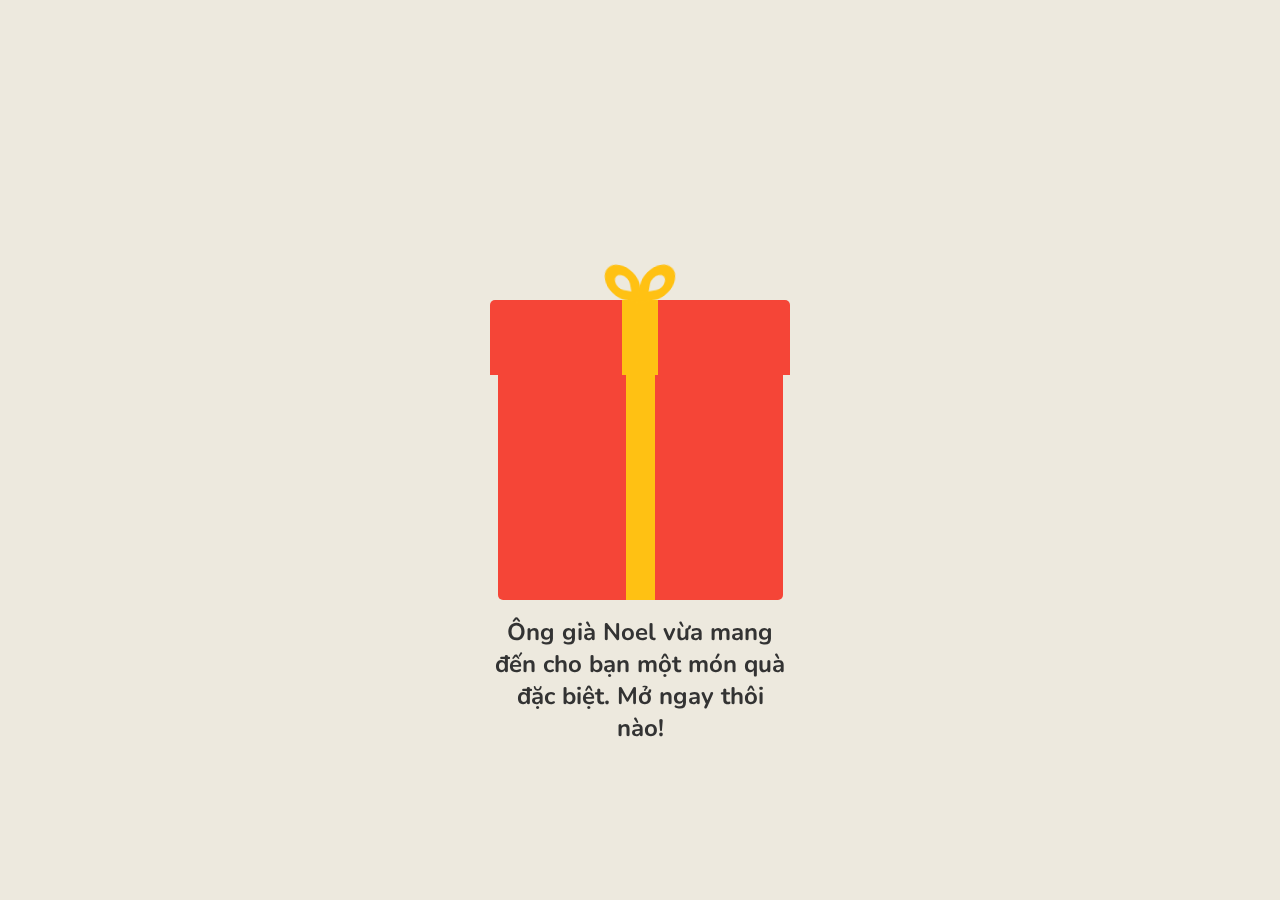
<file: tetris/christmas/index.htm>
<!DOCTYPE html>
<html lang="en">

<head>
    <title>Nguyễn Hoàng Dũng</title>
    <meta charset="utf-8">
    <meta name="viewport" content="width=device-width, initial-scale=1">
    <link rel="preconnect" href="https://fonts.googleapis.com">
    <link rel="preconnect" href="https://fonts.gstatic.com" crossorigin>
    <link href="https://fonts.googleapis.com/css2?family=Nunito:wght@700&display=swap" rel="stylesheet">
    <script src="https://cdnjs.cloudflare.com/ajax/libs/jquery/1.8.1/jquery.min.js"></script>

    <script>
        jQuery(document).ready(function () {
            giftOpen();
        });

        jQuery(window).load(function () {
            window.requestAnimFrame = (function () {

                return window.requestAnimationFrame ||
                    window.webkitRequestAnimationFrame ||
                    window.mozRequestAnimationFrame ||

                    function (callback) {
                        window.setTimeout(callback, 1000 / 60);
                    };
            })();
        });
        //Gift Open

        function giftOpen() {
            const quotes = [
                "Hôm nay ông già Noel không thể đi tặng quà cho mọi người vì đàn tuần lộc của ông đã chạy mất. Có 10 con chạy đi nhưng chỉ tìm lại được 9 con, còn 1 con đang ngồi đọc tin nhắn này… Haha! Noel vui vẻ nhé!",
                "Nếu một sáng mai thức dậy, bạn bỗng thấy mình bị nhét vào một cái bao bố thật to và bị lôi đi thì đừng hoảng sợ nhé, bởi vì tôi đã xin ông già Noel rằng món quà tôi muốn duy nhất chính là bạn! Merry Christmas.",
                "Giáng sinh đến cửa nhà bạn rồi. Tớ thường ít khi gửi những lời chúc Giáng sinh cho kẻ ngu đần. Nhưng hôm nay tin nhắn miễn phí nên tớ nhắn tin chúc bạn Giáng sinh vui vẻ và ế bền vững, trường tồn.",
                "Chúc mọi người một Giáng sinh thật nhiều niềm vui, nhiều tình yêu, nhiều tiền tiêu và ngày càng ít liêu xiêu đi.",
                "Nửa đêm Giáng sinh, nếu một ông già mập mặc đồ đỏ nhảy qua cửa sổ, gói bạn lại và cho vào bao tải thì đừng có chống cự nhé. Tôi đã nói với ông Noel rằng tôi muốn có bạn trong Giáng sinh này.",
                "Giáng sinh và năm mới sắp đến rồi. Chúc chị em: Trẻ trung như heo sữa, Bốc lửa như heo hơi, Chịu chơi như heo nái, Hăng hái như heo con, Sắc son như heo đất, Đủ chất như ..heo thịt! Chúc anh em: Tươi vui như heo cắn, đỏ đắn như heo lai, sức dai như… heo nọc, xốc vác như heo rừng, bừng bừng như… heo quay! Merry Christmas!",
            ]
            jQuery("section.gift").on("click", function () {

                jQuery(".gift-top").removeClass("hovered");
                jQuery(".gift-text").hide();
                createSnow();
                jQuery(".gift-bottom").addClass("fadeout");
                jQuery(".gift-top").addClass("fadeout");
                var player = document.getElementById('player');
                player.play()
                jQuery(".gift-final-text").text(quotes[Math.floor((Math.random() * quotes.length))]);
                setTimeout(function () {
                    jQuery(".santa-wrapper").fadeIn(5000);
                    jQuery(".gift-final-text").fadeIn(5000);
                }, 500);
            });
        }

        //Snow Fall

        function createSnow() {

            var particles = [];
            var particleSize = 3;
            var maxParticles = 1000;
            var particleOpacity = .9;

            // Initialize canvas
            var canvas = document.getElementById('snow');
            var ctx = canvas.getContext('2d');

            // Get window width & height
            var windowWidth = window.innerWidth;
            var windowHeight = window.innerHeight;

            // Apply canvas size based on window width & height.
            // This can be changed to bound within an element instead.
            canvas.width = windowWidth;
            canvas.height = windowHeight;

            // Push particle iteration
            for (var i = 0; i < maxParticles; i++) {

                particles.push({

                    // Particle x position
                    x: Math.random() * windowWidth,

                    // Particle y position
                    y: Math.random() * windowHeight,

                    // Particle radius
                    r: Math.random(Math.min(particleSize)) * particleSize,

                    // Particle density 
                    d: Math.random() * maxParticles,
                });
            }

            // Render particles
            function render() {

                ctx.clearRect(0, 0, windowWidth, windowHeight);
                ctx.fillStyle = 'rgba(255, 255, 255, ' + particleOpacity + ')';
                ctx.beginPath();

                for (var i = 0; i < maxParticles; i++) {

                    // Iterate the particles.
                    var p = particles[i];

                    // Move particles along x, y.
                    ctx.moveTo(p.x, p.y);

                    // Draw particle.
                    ctx.arc(p.x, p.y, p.r, 0, Math.PI * 2, true);
                }

                ctx.fill();
                update();
            }

            // To create a more dynamic and organic flow, we need to apply an
            // incremental 'angle' that will iterate through each particle flow.
            var angle = 0.005;

            // Update particles
            function update() {

                // Incremental angle.
                angle += 0.005;

                for (var i = 0; i < maxParticles; i++) {

                    var p = particles[i];

                    // Offset the particles flow based on the angle.
                    p.y += Math.cos(p.d) + p.r;
                    p.x += Math.sin(angle) * Math.PI / 10;

                    // Re-iterate the particles to the top once the particle has
                    // reached the bottom of the window.
                    if (p.y > windowHeight) {

                        particles[i] = {

                            x: Math.random() * windowWidth,
                            y: 0,
                            r: p.r,
                            d: p.d
                        };
                    }
                }
            }
            // Call function.
            (function runtime() {
                requestAnimFrame(runtime);
                render();
            })();
        }

    </script>

    <style>
        @import url('https://fonts.googleapis.com/css2?family=Nunito:wght@700&display=swap');

        body {
            background-color: #EDE9DE;
            font-family: 'Nunito', sans-serif;
            margin: 0;
            padding: 0;
            -webkit-backface-visibility: hidden;
            /* Chrome, Safari, Opera */
            backface-visibility: hidden;
        }

        .gift {
            position: absolute;
            top: 50%;
            left: 50%;
            width: 300px;
            height: 300px;
            transform: translate3d(-50%, -50%, 0);
            cursor: pointer;
        }

        .gift-top {
            position: relative;
            width: 100%;
            height: 25%;
            background: #F54537;
            border-radius: 5px 5px 0 0;
            background-image: linear-gradient(to right, #F54537 0%, #F54537 44%, #FFC113 44%, #FFC113 56%, #F54537 56%, #F54537 100%);
        }

        .gift-top.hovered {
            animation: shake 3s infinite;
            -webkit-animation: shake 3s infinite;
            -moz-animation: shake 3s infinite;
            -ms-animation: shake 3s infinite;
            -o-animation: shake 3s infinite;
        }

        .gift-bottom.fadeout {
            -webkit-animation-name: fadeOutDown;
            animation-name: fadeOutDown;
            -webkit-animation-duration: 1s;
            animation-duration: 1s;
            -webkit-animation-fill-mode: both;
            animation-fill-mode: both;
        }

        .gift-top.fadeout {
            -webkit-animation-name: rotateOutUpRight;
            animation-name: rotateOutUpRight;
            -webkit-animation-duration: 1s;
            animation-duration: 1s;
            -webkit-animation-fill-mode: both;
            animation-fill-mode: both;
        }

        .gift-top::before,
        .gift-top::after {
            content: "";
            width: 15px;
            height: 15px;
            border: 10px solid #FFC113;
            border-radius: 50% 50% 0 50%;
            position: absolute;
            top: 0;
            left: 50%;
            transform: translate3d(-100%, -100%, 0) skew(10deg, 10deg);
        }

        .gift-top::after {
            border-radius: 50% 50% 50% 0;
            transform: translate3d(0, -100%, 0) skew(-10deg, -10deg);
        }

        .gift-text {
            color: #333333;
            font-size: 24px;
            text-align: center;
        }

        .gift-final-text {
            font-size: 20px;
            display: none;
            text-align: justify;
        }

        .gift-bottom {
            width: 95%;
            height: 75%;
            margin: 0 auto;
            background-image: linear-gradient(to right, #F54537 0%, #F54537 45%, #FFC113 45%, #FFC113 55%, #F54537 55%, #F54537 100%);
            border-radius: 0 0 5px 5px;
        }

        .gift-card-text {
            display: none;
            font-size: 33px;
            top: 50%;
            left: 50%;
            transform: translate3d(-50%, -50%, 0);
            position: absolute;
            width: 100%;
        }

        #snow {
            width: 100%;
        }

        @keyframes shake {
            0% {
                transform: rotate(0deg);
            }

            12% {
                transform: rotate(-10deg);
            }

            25% {
                transform: rotate(10deg);
            }

            37% {
                transform: rotate(0deg);
            }

            100% {
                transform: rotate(0deg);
            }
        }

        @-webkit-keyframes shake {
            0% {
                -webkit-transform: rotate(0deg);
            }

            12% {
                -webkit-transform: rotate(-10deg);
            }

            25% {
                -webkit-transform: rotate(10deg);
            }

            37% {
                -webkit-transform: rotate(0deg);
            }

            100% {
                -webkit-transform: rotate(0deg);
            }
        }

        @-moz-keyframes shake {
            0% {
                -moz-transform: rotate(0deg);
            }

            12% {
                -moz-transform: rotate(-10deg);
            }

            25% {
                -moz-transform: rotate(10deg);
            }

            37% {
                -moz-transform: rotate(0deg);
            }

            100% {
                -moz-transform: rotate(0deg);
            }
        }

        @-ms-keyframes shake {
            0% {
                -ms-transform: rotate(0deg);
            }

            12% {
                -ms-transform: rotate(0deg);
            }

            25% {
                -ms-transform: rotate(10deg);
            }

            37% {
                -ms-transform: rotate(0deg);
            }

            100% {
                -ms-transform: rotate(0deg);
            }
        }

        @-o-keyframes shake {
            0% {
                -o-transform: rotate(0deg);
            }

            12% {
                -o-transform: rotate(0deg);
            }

            25% {
                -o-transform: rotate(10deg);
            }

            37% {
                -o-transform: rotate(0deg);
            }

            100% {
                -o-transform: rotate(0deg);
            }
        }

        @-webkit-keyframes fadeOutDown {
            0% {
                opacity: 1;
            }

            100% {
                opacity: 0;
                -webkit-transform: translate3d(0, 100%, 0);
                transform: translate3d(0, 100%, 0);
            }
        }

        @keyframes fadeOutDown {
            0% {
                opacity: 1;
            }

            100% {
                opacity: 0;
                -webkit-transform: translate3d(0, 100%, 0);
                transform: translate3d(0, 100%, 0);
            }
        }

        @-webkit-keyframes rotateOutUpRight {
            0% {
                -webkit-transform-origin: right bottom;
                transform-origin: right bottom;
                opacity: 1;
            }

            100% {
                -webkit-transform-origin: right bottom;
                transform-origin: right bottom;
                -webkit-transform: rotate3d(0, 0, 1, 90deg);
                transform: rotate3d(0, 0, 1, 90deg);
                opacity: 0;
            }
        }

        @keyframes rotateOutUpRight {
            0% {
                -webkit-transform-origin: right bottom;
                transform-origin: right bottom;
                opacity: 1;
            }

            100% {
                -webkit-transform-origin: right bottom;
                transform-origin: right bottom;
                -webkit-transform: rotate3d(0, 0, 1, 90deg);
                transform: rotate3d(0, 0, 1, 90deg);
                opacity: 0;
            }
        }


        /*Santa CSS*/

        .santa-wrapper {
            width: 280px;
            height: 280px;
            background: #a0d5d3;
            position: absolute;
            top: 50%;
            left: 50%;
            border-radius: 50%;
            margin-top: -60px;
            -webkit-transform: translate(-50%, -50%);
            -moz-transform: translate(-50%, -50%);
            -ms-transform: translate(-50%, -50%);
            -o-transform: translate(-50%, -50%);
            transform: translate(-50%, -50%);
            border: 10px solid #f8e7dc;
            overflow: hidden;
            display: none;
        }

        .santa {
            position: absolute;
            left: 50%;
            bottom: 0;
            -webkit-transform: translateX(-50%);
            -moz-transform: translateX(-50%);
            -ms-transform: translateX(-50%);
            -o-transform: translateX(-50%);
            transform: translateX(-50%);
        }

        .santa .body {
            width: 190px;
            height: 210px;
            background: #de2f32;
            position: relative;
            border-radius: 50%;
            top: 0;
            -webkit-animation: bodyLaugh 4s linear infinite;
            -moz-animation: bodyLaugh 4s linear infinite;
            -ms-animation: bodyLaugh 4s linear infinite;
            -o-animation: bodyLaugh 4s linear infinite;
            animation: bodyLaugh 4s linear infinite;
            -webkit-transform: translateY(50%);
            -moz-transform: translateY(50%);
            -ms-transform: translateY(50%);
            -o-transform: translateY(50%);
            transform: translateY(50%);
        }

        .santa .body:before {
            content: " ";
            width: 7px;
            height: 7px;
            background: #f7be10;
            border-radius: 50%;
            position: absolute;
            top: 35%;
            left: 50%;
            -webkit-transform: translate(-50%, -50%);
            -moz-transform: translate(-50%, -50%);
            -ms-transform: translate(-50%, -50%);
            -o-transform: translate(-50%, -50%);
            transform: translate(-50%, -50%);
            box-shadow: 0px -18px 0px #f7be10, 0px 18px 0px #f7be10;
        }

        .santa .head {
            z-index: 2;
            position: absolute;
            bottom: 90px;
            left: 50%;
            -webkit-animation: headLaugh 4s linear infinite;
            -moz-animation: headLaugh 4s linear infinite;
            -ms-animation: headLaugh 4s linear infinite;
            -o-animation: headLaugh 4s linear infinite;
            animation: headLaugh 4s linear infinite;
            -webkit-transform: translateX(-50%);
            -moz-transform: translateX(-50%);
            -ms-transform: translateX(-50%);
            -o-transform: translateX(-50%);
            transform: translateX(-50%);
        }

        .santa .head .face {
            width: 120px;
            height: 130px;
            background: #edcab0;
            background: radial-gradient(#edcab0, #e9a982);
            border-radius: 50%;
            border: 3px solid #f8e7dc;
        }

        .santa .head .face .redhat .whitepart {
            position: absolute;
            left: 50%;
            top: 0;
            -webkit-transform: translateX(-50%);
            -moz-transform: translateX(-50%);
            -ms-transform: translateX(-50%);
            -o-transform: translateX(-50%);
            transform: translateX(-50%);
            width: 90%;
            height: 32px;
            background: #f8e7dc;
            border-radius: 50px;
            z-index: 4;
            box-shadow: 0px 6px 0px -4px rgba(0, 0, 0, 0.1);
        }

        .santa .head .face .redhat .redpart {
            width: 120px;
            height: 120px;
            background: #de2f32;
            position: absolute;
            top: -50px;
            left: 15px;
            border-radius: 50%;
            z-index: -1;
        }

        .santa .head .face .redhat .redpart:before {
            content: " ";
            width: 95px;
            height: 95px;
            position: absolute;
            left: 0;
            top: 12px;
            border-radius: 50%;
            box-shadow: inset -8px -1px 0px -5px rgba(0, 0, 0, 0.05);
        }

        .santa .head .face .redhat .redpart:after {
            content: " ";
            position: absolute;
            right: 0;
            top: 60px;
            background: #de2f32;
            width: 20px;
            height: 50px;
        }

        .santa .head .face .redhat .hatball {
            width: 38px;
            height: 38px;
            background: #f8e7dc;
            border-radius: 50%;
            z-index: 5;
            position: absolute;
            right: -20px;
            top: 40px;
            box-shadow: 0px 6px 0px -4px rgba(0, 0, 0, 0.1);
        }

        .santa .head .face .eyes {
            position: absolute;
            left: 50%;
            -webkit-transform: translateX(-50%);
            -moz-transform: translateX(-50%);
            -ms-transform: translateX(-50%);
            -o-transform: translateX(-50%);
            transform: translateX(-50%);
            top: 57px;
        }

        .santa .head .face .eyes:before,
        .santa .head .face .eyes:after {
            content: " ";
            position: absolute;
            width: 15px;
            height: 9px;
            top: 0;
            border: 5px solid #a8744f;
            border-width: 0;
            border-top-width: 5px;
            border-radius: 50%;
        }

        .santa .head .face .eyes:before {
            left: -28px;
        }

        .santa .head .face .eyes:after {
            right: -28px;
        }

        .santa .head .face .beard {
            width: 55px;
            height: 55px;
            background: #f8e7dc;
            border-radius: 50%;
            position: absolute;
            bottom: -30px;
            left: 50%;
            -webkit-animation: beardLaugh 4s linear infinite;
            -moz-animation: beardLaugh 4s linear infinite;
            -ms-animation: beardLaugh 4s linear infinite;
            -o-animation: beardLaugh 4s linear infinite;
            animation: beardLaugh 4s linear infinite;
            -webkit-transform: translateX(-50%);
            -moz-transform: translateX(-50%);
            -ms-transform: translateX(-50%);
            -o-transform: translateX(-50%);
            transform: translateX(-50%);
        }

        .santa .head .face .beard:before,
        .santa .head .face .beard:after {
            content: " ";
            width: 80px;
            height: 80px;
            background: #f8e7dc;
            border-radius: 50%;
            position: absolute;
            bottom: 15px;
        }

        .santa .head .face .beard:before {
            left: -40px;
        }

        .santa .head .face .beard:after {
            right: -40px;
        }

        .santa .head .face .beard .nouse {
            width: 25px;
            height: 20px;
            border-radius: 50%;
            background: #edcab0;
            position: absolute;
            z-index: 3;
            box-shadow: inset -3px -3px 0px #e9a982;
            left: 50%;
            -webkit-transform: translateX(-50%);
            -moz-transform: translateX(-50%);
            -ms-transform: translateX(-50%);
            -o-transform: translateX(-50%);
            transform: translateX(-50%);
            top: -42px;
        }

        .santa .head .face .beard .mouth {
            background: #a8744f;
            z-index: 3;
            position: absolute;
            width: 15px;
            height: 5px;
            border-bottom-right-radius: 80px 50px;
            border-bottom-left-radius: 80px 50px;
            left: 50%;
            top: 0;
            -webkit-animation: mouthLaugh 4s linear infinite;
            -moz-animation: mouthLaugh 4s linear infinite;
            -ms-animation: mouthLaugh 4s linear infinite;
            -o-animation: mouthLaugh 4s linear infinite;
            animation: mouthLaugh 4s linear infinite;
            -webkit-transform: translateX(-50%);
            -moz-transform: translateX(-50%);
            -ms-transform: translateX(-50%);
            -o-transform: translateX(-50%);
            transform: translateX(-50%);
        }

        .santa .head .ears:before,
        .santa .head .ears:after {
            content: " ";
            width: 20px;
            height: 30px;
            border-radius: 50%;
            background: radial-gradient(#e9a982, #edcab0);
            position: absolute;
            top: 50%;
            z-index: -1;
        }

        .santa .head .ears:before {
            left: -8px;
            -webkit-transform: rotate(-10deg);
            -moz-transform: rotate(-10deg);
            -ms-transform: rotate(-10deg);
            -o-transform: rotate(-10deg);
            transform: rotate(-10deg);
        }

        .santa .head .ears:after {
            right: -8px;
            -webkit-transform: rotate(10deg);
            -moz-transform: rotate(10deg);
            -ms-transform: rotate(10deg);
            -o-transform: rotate(10deg);
            transform: rotate(10deg);
        }

        @-webkit-keyframes bodyLaugh {
            0% {
                top: 0px;
            }

            2% {
                top: -3px;
            }

            4% {
                top: 0px;
            }

            8% {
                top: -3px;
            }

            10% {
                top: 0px;
            }

            12% {
                top: -3px;
            }

            14% {
                top: 0px;
            }

            18% {
                top: -3px;
            }

            20% {
                top: 0px;
            }

            22% {
                top: -3px;
            }

            24% {
                top: 0px;
            }

            28% {
                top: -3px;
            }

            30% {
                top: 0px;
            }

            100% {
                top: 0px;
            }
        }

        @-moz-keyframes bodyLaugh {
            0% {
                top: 0px;
            }

            2% {
                top: -3px;
            }

            4% {
                top: 0px;
            }

            8% {
                top: -3px;
            }

            10% {
                top: 0px;
            }

            12% {
                top: -3px;
            }

            14% {
                top: 0px;
            }

            18% {
                top: -3px;
            }

            20% {
                top: 0px;
            }

            22% {
                top: -3px;
            }

            24% {
                top: 0px;
            }

            28% {
                top: -3px;
            }

            30% {
                top: 0px;
            }

            100% {
                top: 0px;
            }
        }

        @-ms-keyframes bodyLaugh {
            0% {
                top: 0px;
            }

            2% {
                top: -3px;
            }

            4% {
                top: 0px;
            }

            8% {
                top: -3px;
            }

            10% {
                top: 0px;
            }

            12% {
                top: -3px;
            }

            14% {
                top: 0px;
            }

            18% {
                top: -3px;
            }

            20% {
                top: 0px;
            }

            22% {
                top: -3px;
            }

            24% {
                top: 0px;
            }

            28% {
                top: -3px;
            }

            30% {
                top: 0px;
            }

            100% {
                top: 0px;
            }
        }

        @keyframes bodyLaugh {
            0% {
                top: 0px;
            }

            2% {
                top: -3px;
            }

            4% {
                top: 0px;
            }

            8% {
                top: -3px;
            }

            10% {
                top: 0px;
            }

            12% {
                top: -3px;
            }

            14% {
                top: 0px;
            }

            18% {
                top: -3px;
            }

            20% {
                top: 0px;
            }

            22% {
                top: -3px;
            }

            24% {
                top: 0px;
            }

            28% {
                top: -3px;
            }

            30% {
                top: 0px;
            }

            100% {
                top: 0px;
            }
        }

        @-webkit-keyframes beardLaugh {
            0% {
                bottom: -28px;
            }

            2% {
                bottom: -30px;
            }

            4% {
                bottom: -28px;
            }

            8% {
                bottom: -30px;
            }

            10% {
                bottom: -28px;
            }

            12% {
                bottom: -30px;
            }

            14% {
                bottom: -28px;
            }

            18% {
                bottom: -30px;
            }

            20% {
                bottom: -28px;
            }

            22% {
                bottom: -30px;
            }

            24% {
                bottom: -28px;
            }

            28% {
                bottom: -30px;
            }

            30% {
                bottom: -28px;
            }

            100% {
                bottom: -28px;
            }
        }

        @-moz-keyframes beardLaugh {
            0% {
                bottom: -28px;
            }

            2% {
                bottom: -30px;
            }

            4% {
                bottom: -28px;
            }

            8% {
                bottom: -30px;
            }

            10% {
                bottom: -28px;
            }

            12% {
                bottom: -30px;
            }

            14% {
                bottom: -28px;
            }

            18% {
                bottom: -30px;
            }

            20% {
                bottom: -28px;
            }

            22% {
                bottom: -30px;
            }

            24% {
                bottom: -28px;
            }

            28% {
                bottom: -30px;
            }

            30% {
                bottom: -28px;
            }

            100% {
                bottom: -28px;
            }
        }

        @-ms-keyframes beardLaugh {
            0% {
                bottom: -28px;
            }

            2% {
                bottom: -30px;
            }

            4% {
                bottom: -28px;
            }

            8% {
                bottom: -30px;
            }

            10% {
                bottom: -28px;
            }

            12% {
                bottom: -30px;
            }

            14% {
                bottom: -28px;
            }

            18% {
                bottom: -30px;
            }

            20% {
                bottom: -28px;
            }

            22% {
                bottom: -30px;
            }

            24% {
                bottom: -28px;
            }

            28% {
                bottom: -30px;
            }

            30% {
                bottom: -28px;
            }

            100% {
                bottom: -28px;
            }
        }

        @keyframes beardLaugh {
            0% {
                bottom: -28px;
            }

            2% {
                bottom: -30px;
            }

            4% {
                bottom: -28px;
            }

            8% {
                bottom: -30px;
            }

            10% {
                bottom: -28px;
            }

            12% {
                bottom: -30px;
            }

            14% {
                bottom: -28px;
            }

            18% {
                bottom: -30px;
            }

            20% {
                bottom: -28px;
            }

            22% {
                bottom: -30px;
            }

            24% {
                bottom: -28px;
            }

            28% {
                bottom: -30px;
            }

            30% {
                bottom: -28px;
            }

            100% {
                bottom: -28px;
            }
        }

        @-webkit-keyframes headLaugh {
            0% {
                bottom: 83px;
            }

            45% {
                bottom: 83px;
            }

            50% {
                bottom: 90px;
            }

            92% {
                bottom: 90px;
            }

            98% {
                bottom: 83px;
            }

            100% {
                bottom: 83px;
            }
        }

        @-moz-keyframes headLaugh {
            0% {
                bottom: 83px;
            }

            45% {
                bottom: 83px;
            }

            50% {
                bottom: 90px;
            }

            92% {
                bottom: 90px;
            }

            98% {
                bottom: 83px;
            }

            100% {
                bottom: 83px;
            }
        }

        @-ms-keyframes headLaugh {
            0% {
                bottom: 83px;
            }

            45% {
                bottom: 83px;
            }

            50% {
                bottom: 90px;
            }

            92% {
                bottom: 90px;
            }

            98% {
                bottom: 83px;
            }

            100% {
                bottom: 83px;
            }
        }

        @keyframes headLaugh {
            0% {
                bottom: 83px;
            }

            45% {
                bottom: 83px;
            }

            50% {
                bottom: 90px;
            }

            92% {
                bottom: 90px;
            }

            98% {
                bottom: 83px;
            }

            100% {
                bottom: 83px;
            }
        }

        @-webkit-keyframes mouthLaugh {
            0% {
                width: 20px;
            }

            45% {
                width: 20px;
            }

            50% {
                width: 15px;
            }

            92% {
                width: 15px;
            }

            98% {
                width: 20px;
            }

            100% {
                width: 20px;
            }
        }

        @-moz-keyframes mouthLaugh {
            0% {
                width: 20px;
            }

            45% {
                width: 20px;
            }

            50% {
                width: 15px;
            }

            92% {
                width: 15px;
            }

            98% {
                width: 20px;
            }

            100% {
                width: 20px;
            }
        }

        @-ms-keyframes mouthLaugh {
            0% {
                width: 20px;
            }

            45% {
                width: 20px;
            }

            50% {
                width: 15px;
            }

            92% {
                width: 15px;
            }

            98% {
                width: 20px;
            }

            100% {
                width: 20px;
            }
        }

        @keyframes mouthLaugh {
            0% {
                width: 20px;
            }

            45% {
                width: 20px;
            }

            50% {
                width: 15px;
            }

            92% {
                width: 15px;
            }

            98% {
                width: 20px;
            }

            100% {
                width: 20px;
            }
        }
    </style>
</head>

<body>
    <section class="gift">
        <div class="gift-top hovered"></div>
        <div class="gift-bottom"></div>
        <div class="santa-wrapper">
            <div class="santa">
                <div class="head">
                    <div class="face">
                        <div class="redhat">
                            <div class="whitepart"></div>
                            <div class="redpart"></div>
                            <div class="hatball"></div>
                        </div>
                        <div class="eyes"></div>
                        <div class="beard">
                            <div class="nouse"></div>
                            <div class="mouth"></div>
                        </div>
                    </div>
                    <div class="ears"></div>
                </div>
                <div class="body"></div>
            </div>
        </div>
        <h1 class="gift-text">Ông già Noel vừa mang đến cho bạn một món quà đặc biệt. Mở ngay thôi nào!</h1>
        <h1 class="gift-final-text">Một mùa Giáng Sinh FA nữa lại đến, chúc Nguyễn Hoàng Dũng đêm Giáng Sinh thả thính
            đến đâu cá đớp đến đó, nhanh chóng thoát kiếp FA. Chúc mọi người có một mùa Giáng Sinh an lành và ấm áp!
        </h1>
        <audio id="player" autoplay loop>
            <source src="./sounds/merry_christmas.mp3" type="audio/mpeg">
        </audio>
    </section>
    <section>
        <canvas id="snow"></canvas>
    </section>
</body>

</html>
</file>
